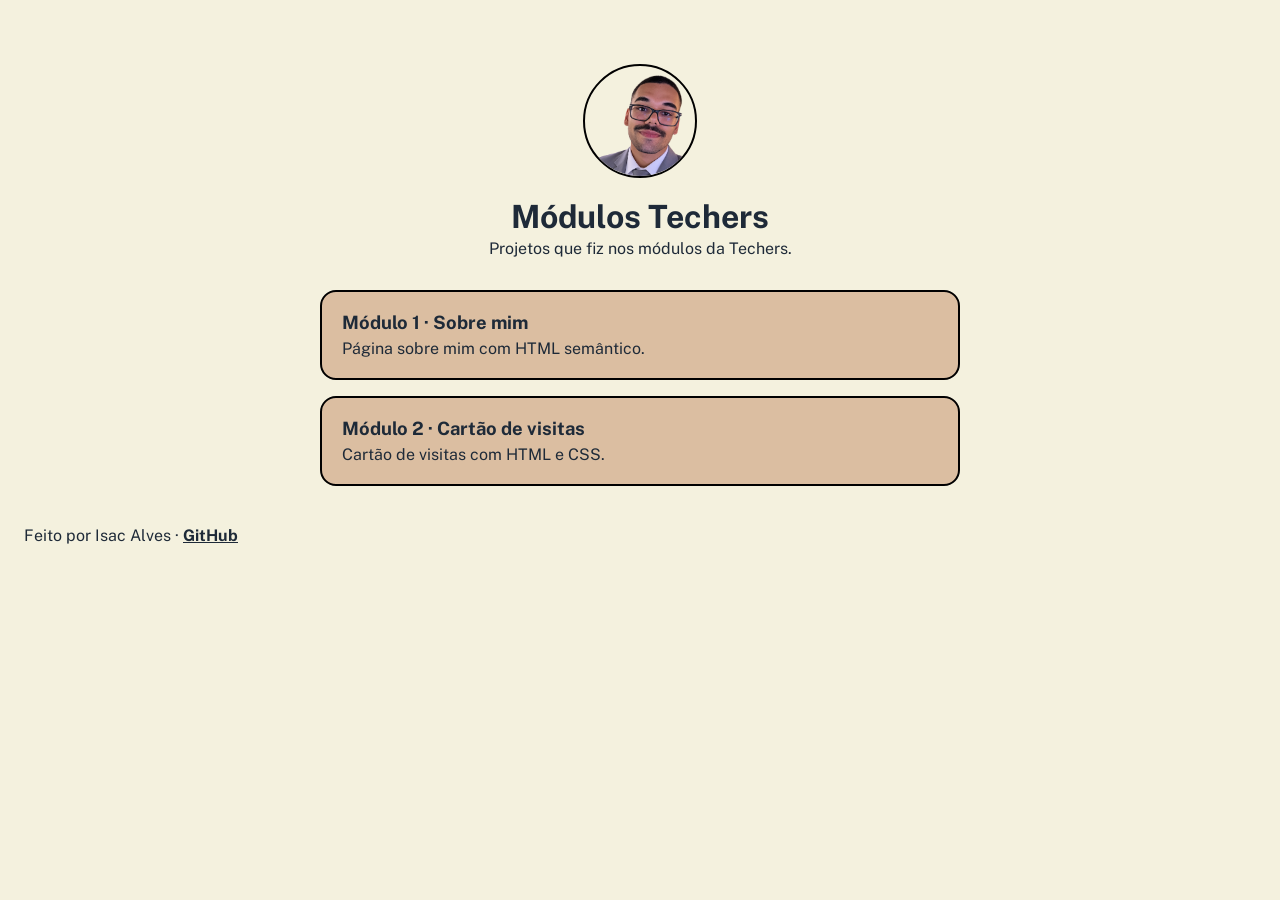
<file: index.html>
<!DOCTYPE html>
<html lang="pt-BR">
<head>
    <meta charset="UTF-8">
    <meta name="viewport" content="width=device-width, initial-scale=1.0">
    <title>Módulos Techers - Isac Alves</title>
    <link rel="preconnect" href="https://fonts.googleapis.com">
    <link rel="preconnect" href="https://fonts.gstatic.com" crossorigin>
    <link href="https://fonts.googleapis.com/css2?family=Public+Sans:wght@400;700&display=swap" rel="stylesheet">
    <style>
        :root {
            --cor-fundo: #f4f1de;
            --cor-cartao: #dbbea1;
            --cor-texto: #1E2A38;
            --cor-destaque: #000000;
        }

        body {
            background-color: var(--cor-fundo);
            color: var(--cor-texto);
            font-family: "Public Sans", sans-serif;
            margin: 0;
            padding: 24px;
        }

        main {
            max-width: 640px;
            margin: 40px auto;
            text-align: center;
        }

        .foto {
            width: 110px;
            height: 110px;
            object-fit: cover;
            object-position: top;
            border-radius: 50%;
            border: 2px solid var(--cor-destaque);
        }

        h1 {
            margin: 16px 0 4px;
        }

        .subtitulo {
            margin: 0 0 32px;
        }

        .modulos {
            display: grid;
            gap: 16px;
        }

        .modulo {
            display: block;
            background-color: var(--cor-cartao);
            border: 2px solid var(--cor-destaque);
            border-radius: 16px;
            padding: 20px;
            color: var(--cor-texto);
            text-decoration: none;
            text-align: left;
            transition: transform 0.15s;
        }

        .modulo:hover {
            transform: translateY(-3px);
        }

        .modulo h2 {
            margin: 0 0 6px;
            font-size: 1.15rem;
        }

        .modulo p {
            margin: 0;
        }

        footer {
            margin-top: 40px;
        }

        footer a {
            color: var(--cor-texto);
            font-weight: 700;
        }
    </style>
</head>
<body>
    <main>
        <img class="foto" src="Modulo1-sobre-mim/imagens/eu.png" alt="Foto de Isac Alves">
        <h1>Módulos Techers</h1>
        <p class="subtitulo">Projetos que fiz nos módulos da Techers.</p>

        <section class="modulos">
            <a class="modulo" href="Modulo1-sobre-mim/">
                <h2>Módulo 1 · Sobre mim</h2>
                <p>Página sobre mim com HTML semântico.</p>
            </a>
            <a class="modulo" href="Modulo2-cartao/">
                <h2>Módulo 2 · Cartão de visitas</h2>
                <p>Cartão de visitas com HTML e CSS.</p>
            </a>
        </section>
    </main>

    <footer>
        <p>
            Feito por Isac Alves ·
            <a href="https://github.com/LHAMA-prog" target="_blank" rel="noopener noreferrer">GitHub</a>
        </p>
    </footer>
</body>
</html>
</file>
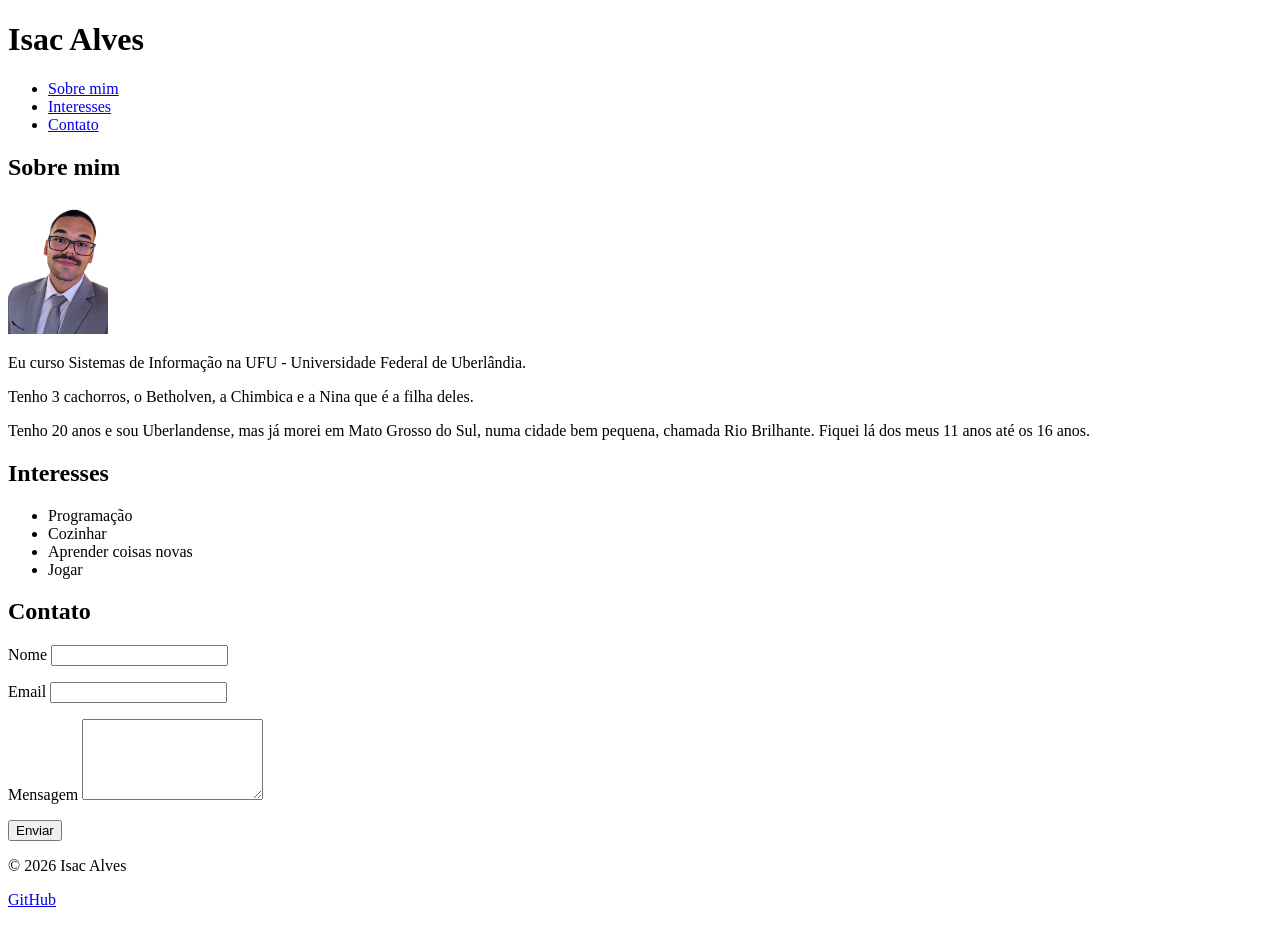
<file: Modulo1-sobre-mim/index.html>
<!DOCTYPE html>
<html lang="pt-BR">
<head>
    <meta charset="UTF-8">
    <meta name="viewport" content="width=device-width, initial-scale=1.0">
    <title>Sobre mim - Isac Alves</title>
</head>
<body>
    <header>
        <h1>Isac Alves</h1>
        <nav>
            <ul>
                <li><a href="#sobre">Sobre mim</a></li>
                <li><a href="#interesses">Interesses</a></li>
                <li><a href="#contato">Contato</a></li>
            </ul>
        </nav>
    </header>

    <main>
        <section id="sobre">
            <h2>Sobre mim</h2>
            <img src="imagens/eu.png" alt="Uma foto minha" width="100">
            <p>Eu curso Sistemas de Informação na UFU - Universidade Federal de Uberlândia.</p>
            <p>Tenho 3 cachorros, o Betholven, a Chimbica e a Nina que é a filha deles.</p>
            <p>Tenho 20 anos e sou Uberlandense, mas já morei em Mato Grosso do Sul, numa cidade bem pequena, chamada Rio Brilhante. Fiquei lá dos meus 11 anos até os 16 anos. </p>
        </section>
        <section id="interesses">
            <h2>Interesses</h2>
            <ul>
                <li>Programação</li>
                <li>Cozinhar</li>
                <li>Aprender coisas novas</li>
                <li>Jogar</li>
            </ul>
        </section>
        <section id="contato">
            <h2>Contato</h2>
            <form> 
                <p>
                    <label for="nome">Nome</label>
                    <input type="text" id="nome" name="nome" required>
                </p>
                <p>
                    <label for="email">Email</label>
                    <input type="email" id="email" name="email" required>
                </p>
                <p>
                    <label for="mensagem">Mensagem</label>
                    <textarea id="mensagem" name="mensagem" rows="5" required></textarea>
                </p>
                <button type="submit">Enviar</button>
            </form>
        </section>
    </main>

    <footer>
        <p>&copy; 2026 Isac Alves</p>
        <p>
            <a href="https://github.com/LHAMA-prog" target="_blank" rel="noopener noreferrer">GitHub</a>
        </p>
    </footer>
</body>
</html>
</file>
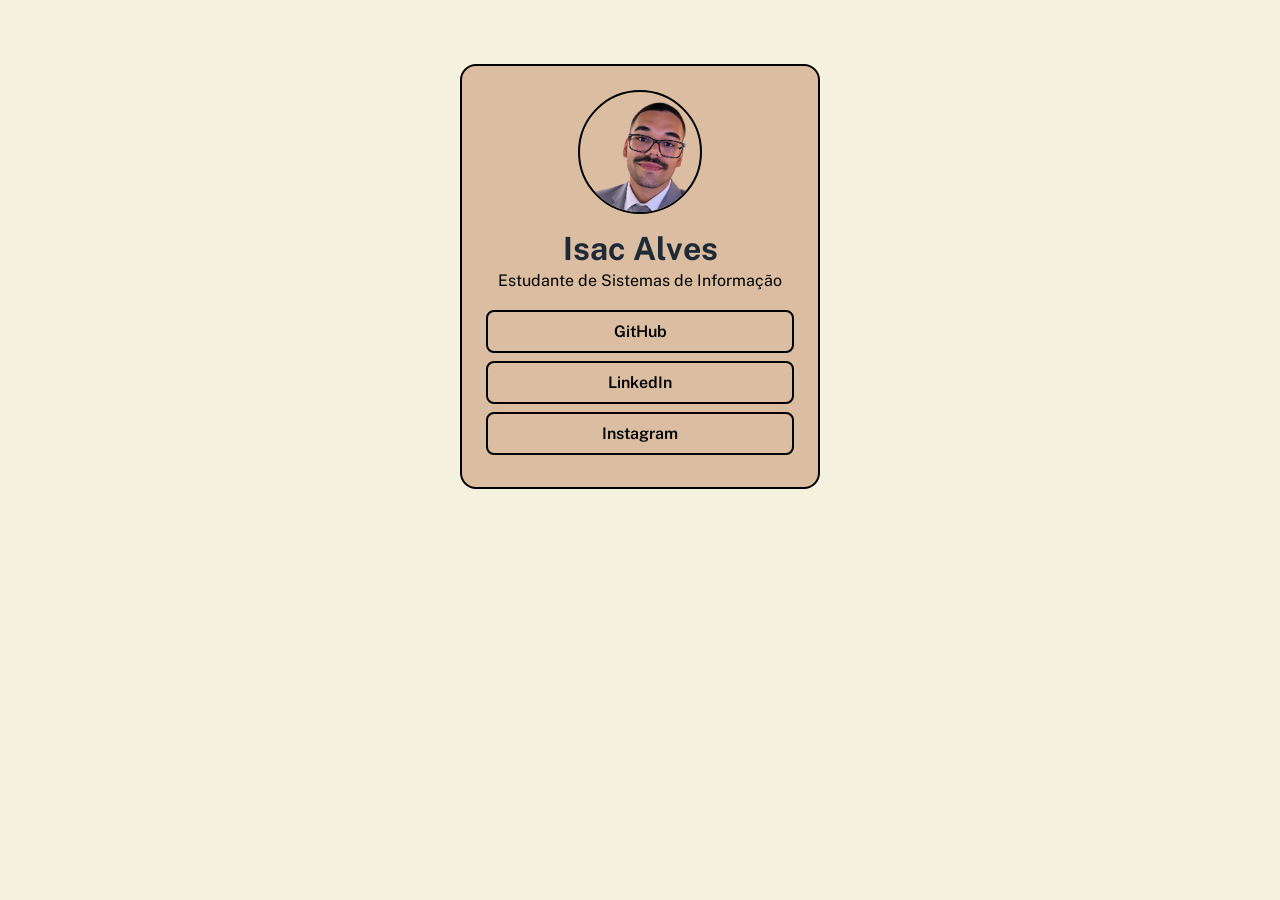
<file: Modulo2-cartao/index.html>
<!DOCTYPE html>
<html lang="pt-BR">
    <head>
        <meta charset="UTF-8">
        <meta name="viewport" content="width=device-width, initial-scale=1.0">
        <title>Isac Alves - Cartão de Visitas</title>
    <link rel="preconnect" href="https://fonts.googleapis.com">
    <link rel="preconnect" href="https://fonts.gstatic.com" crossorigin>
    <link href="https://fonts.googleapis.com/css2?family=Public+Sans:ital,wght@0,100..900;1,100..900&display=swap" rel="stylesheet">
    <link rel="stylesheet" href="css/style.css">
    </head>
    <body class="pagina">
        <main class="cartao">
            <img class="cartao-foto" src="imagens/eu.png" alt="Isac">
            <h1 class="cartao-nome">Isac Alves</h1>
            <p class="cartao-funcao">Estudante de Sistemas de Informação</p>
            <ul class="cartao-links">
                <li><a class="cartao-link" href="https://github.com/LHAMA-prog" target="_blank" rel="noopener noreferrer">GitHub</a></li>
                <li><a class="cartao-link" href="https://www.linkedin.com/in/isac8alves" target="_blank" rel="noopener noreferrer">LinkedIn</a></li>                
                <li><a class="cartao-link" href="https://www.instagram.com/lhamasauro" target="_blank" rel="noopener noreferrer">Instagram</a></li>
            </ul>
        </main>
    </body>
</html>
</file>
<file: Modulo2-cartao/css/style.css>
:root {
    --cor-fundo: #f4f1de;
    --cor-cartao: #dbbea1;
    --cor-texto: #1e2a38;
    --cor-destaque: #000000;
}

.pagina {
    background-color: var(--cor-fundo);
    color: var(--cor-texto);
    font-family: "Public Sans", sans-serif;
    margin: 0;
    padding: 24px;
}

.cartao {
    background-color: var(--cor-cartao);
    border: 2px solid var(--cor-destaque);
    text-align: center;
    width: 100%;
    max-width: 360px;
    margin: 40px auto;
    padding: 24px;
    border-radius: 16px;
    box-sizing: border-box;
}

.cartao-foto {
    width: 120px;
    height: 120px;
    object-fit: cover;
    object-position: top;
    border-radius: 50%;
    border: 2px solid var(--cor-destaque);
}

.cartao-nome {
    margin: 12px 0 4px;
}

.cartao-funcao {
    color: var(--cor-destaque);
    margin: 0 0 20px;
}

.cartao-links {
    list-style: none;
    padding: 0;
    margin: 0;
}

.cartao-link {
    color: var(--cor-destaque);
    font-weight: 600;
    display: block;
    padding: 10px;
    margin-bottom: 8px;
    border: 2px solid var(--cor-destaque);
    border-radius: 8px;
    text-decoration: none;
    box-sizing: border-box;
}
</file>
